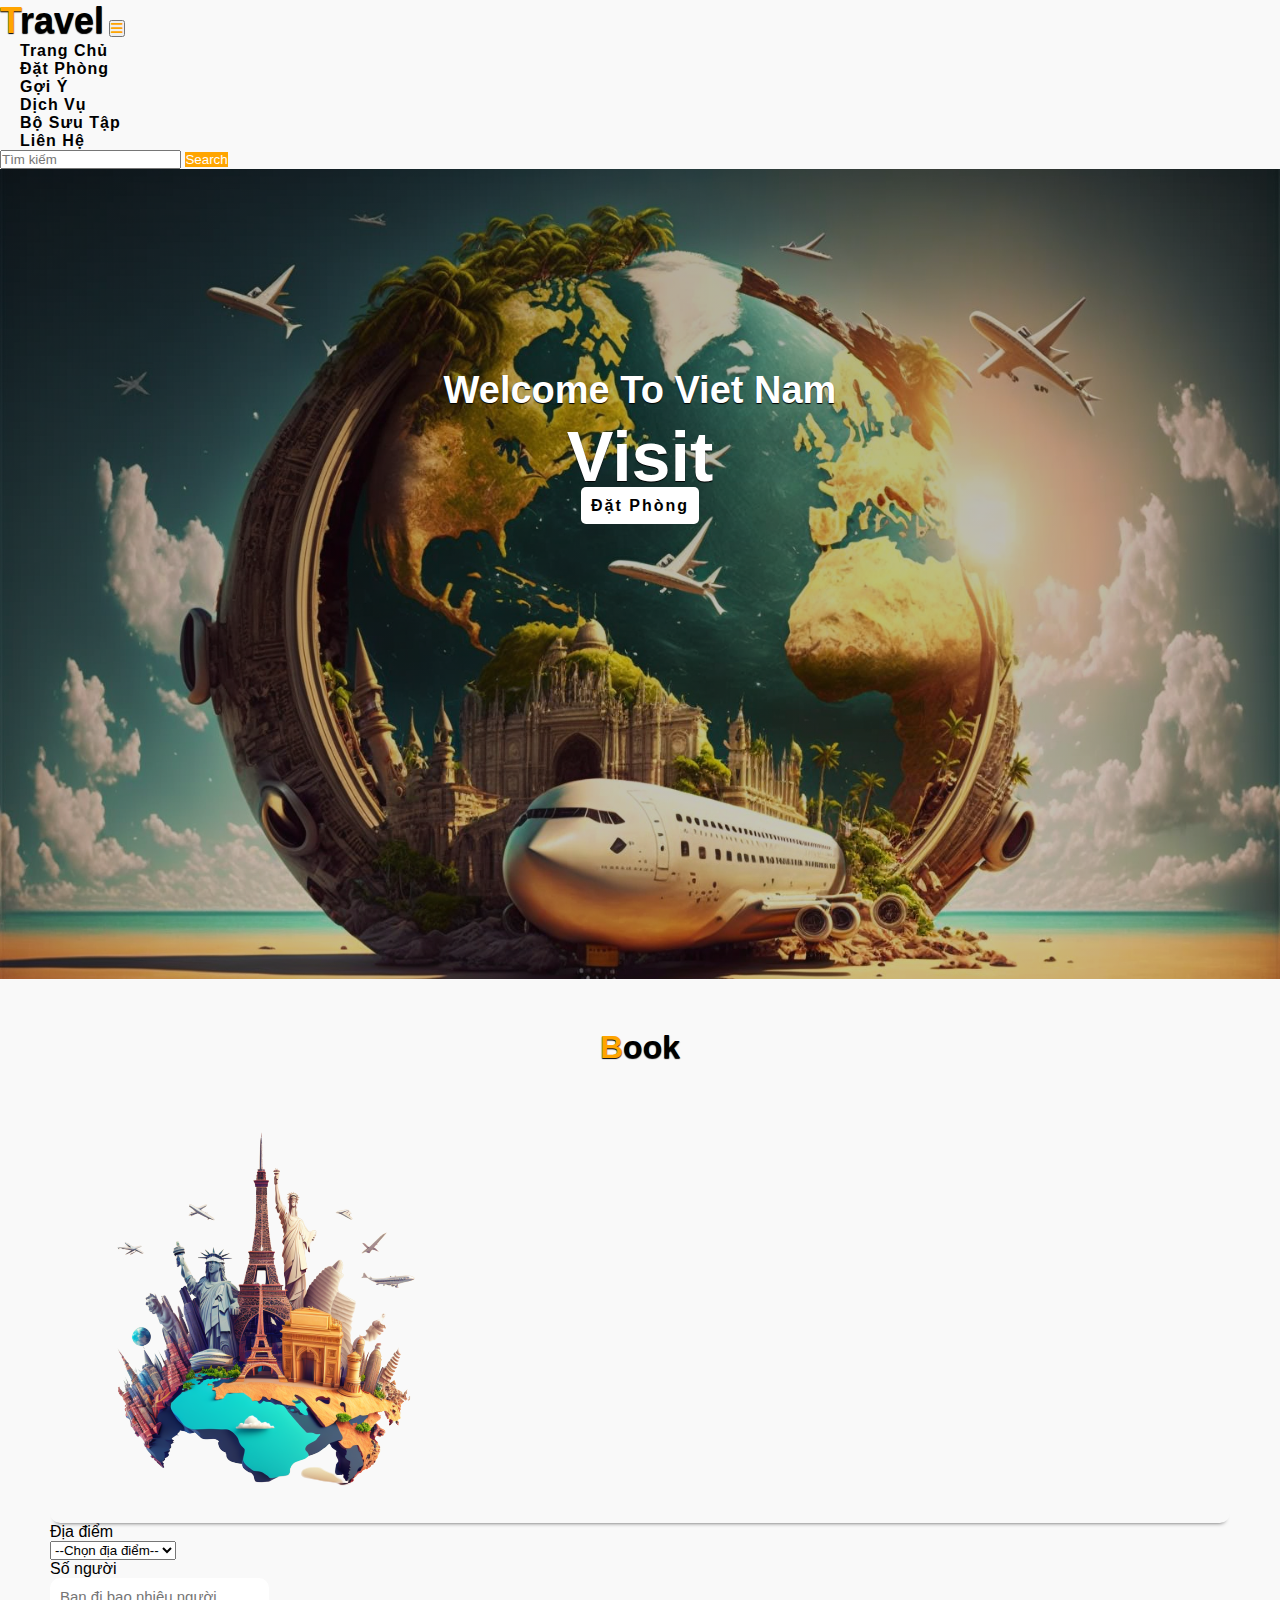
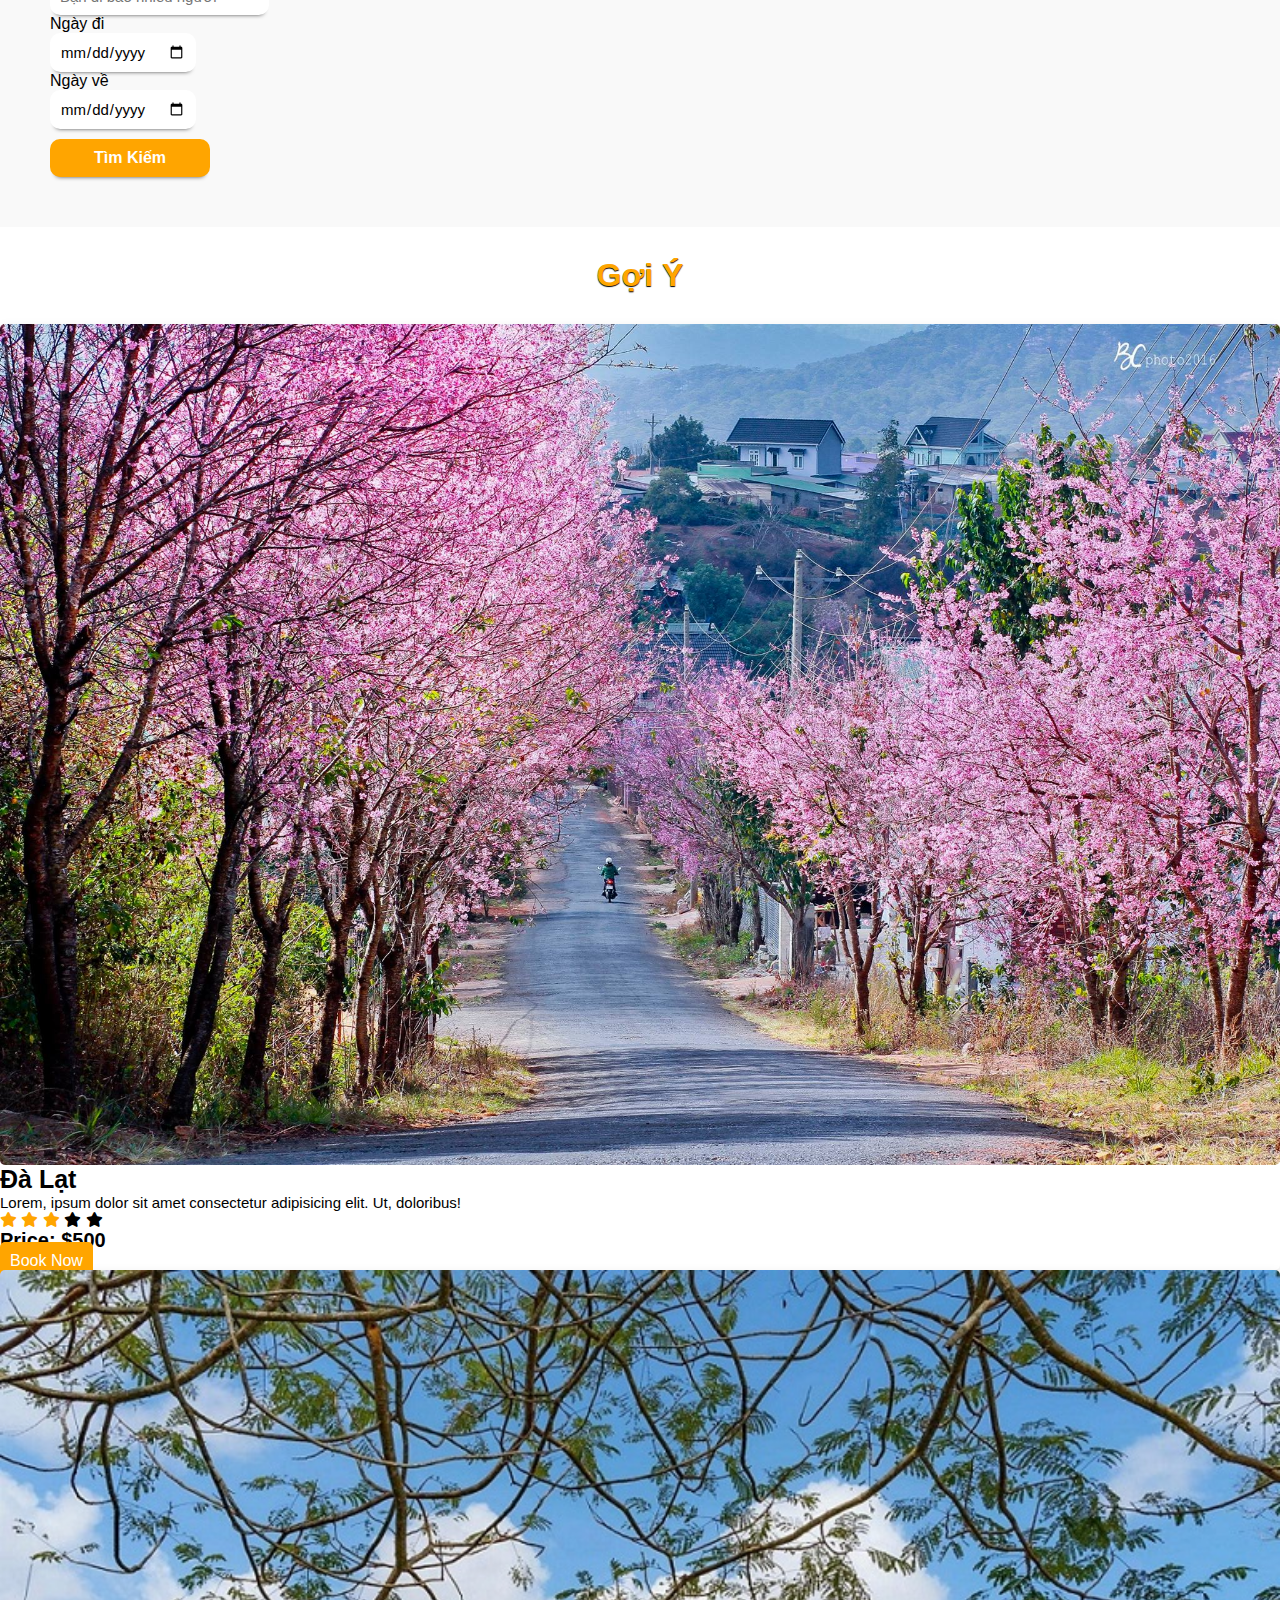
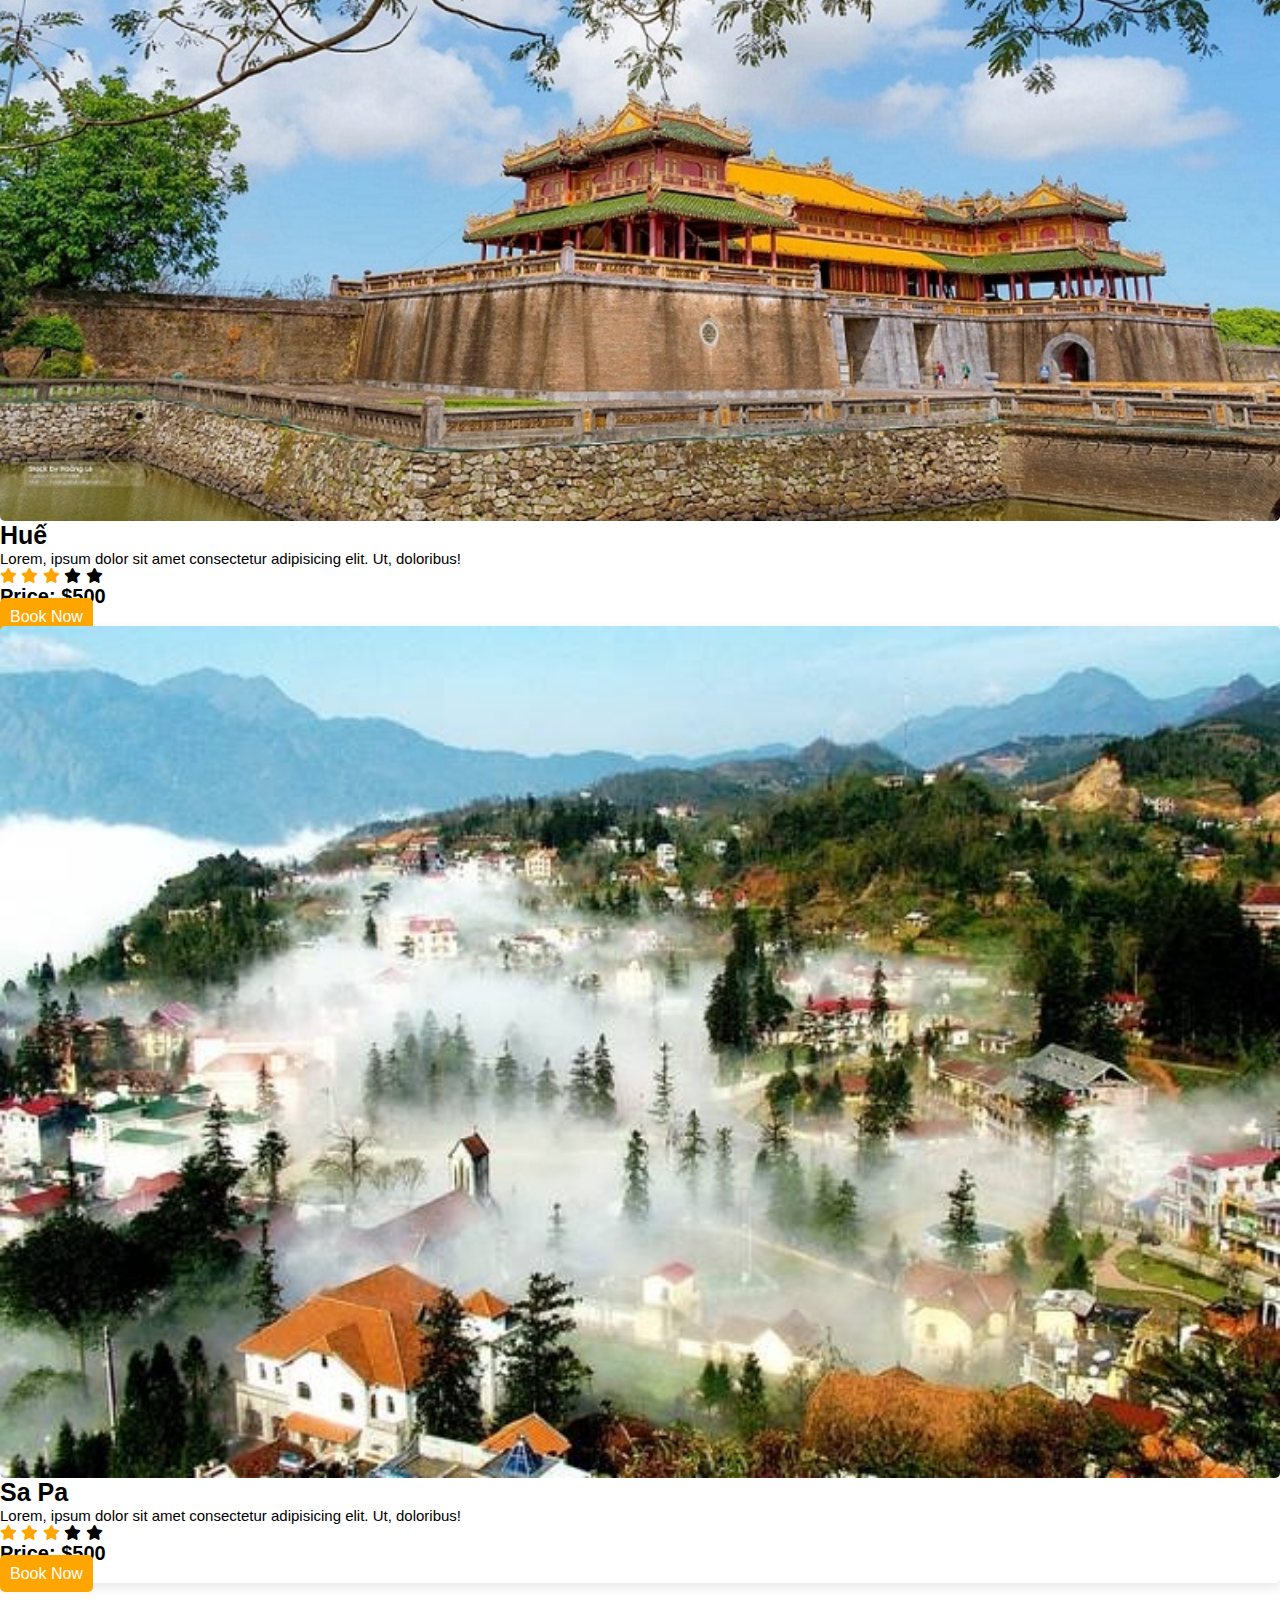
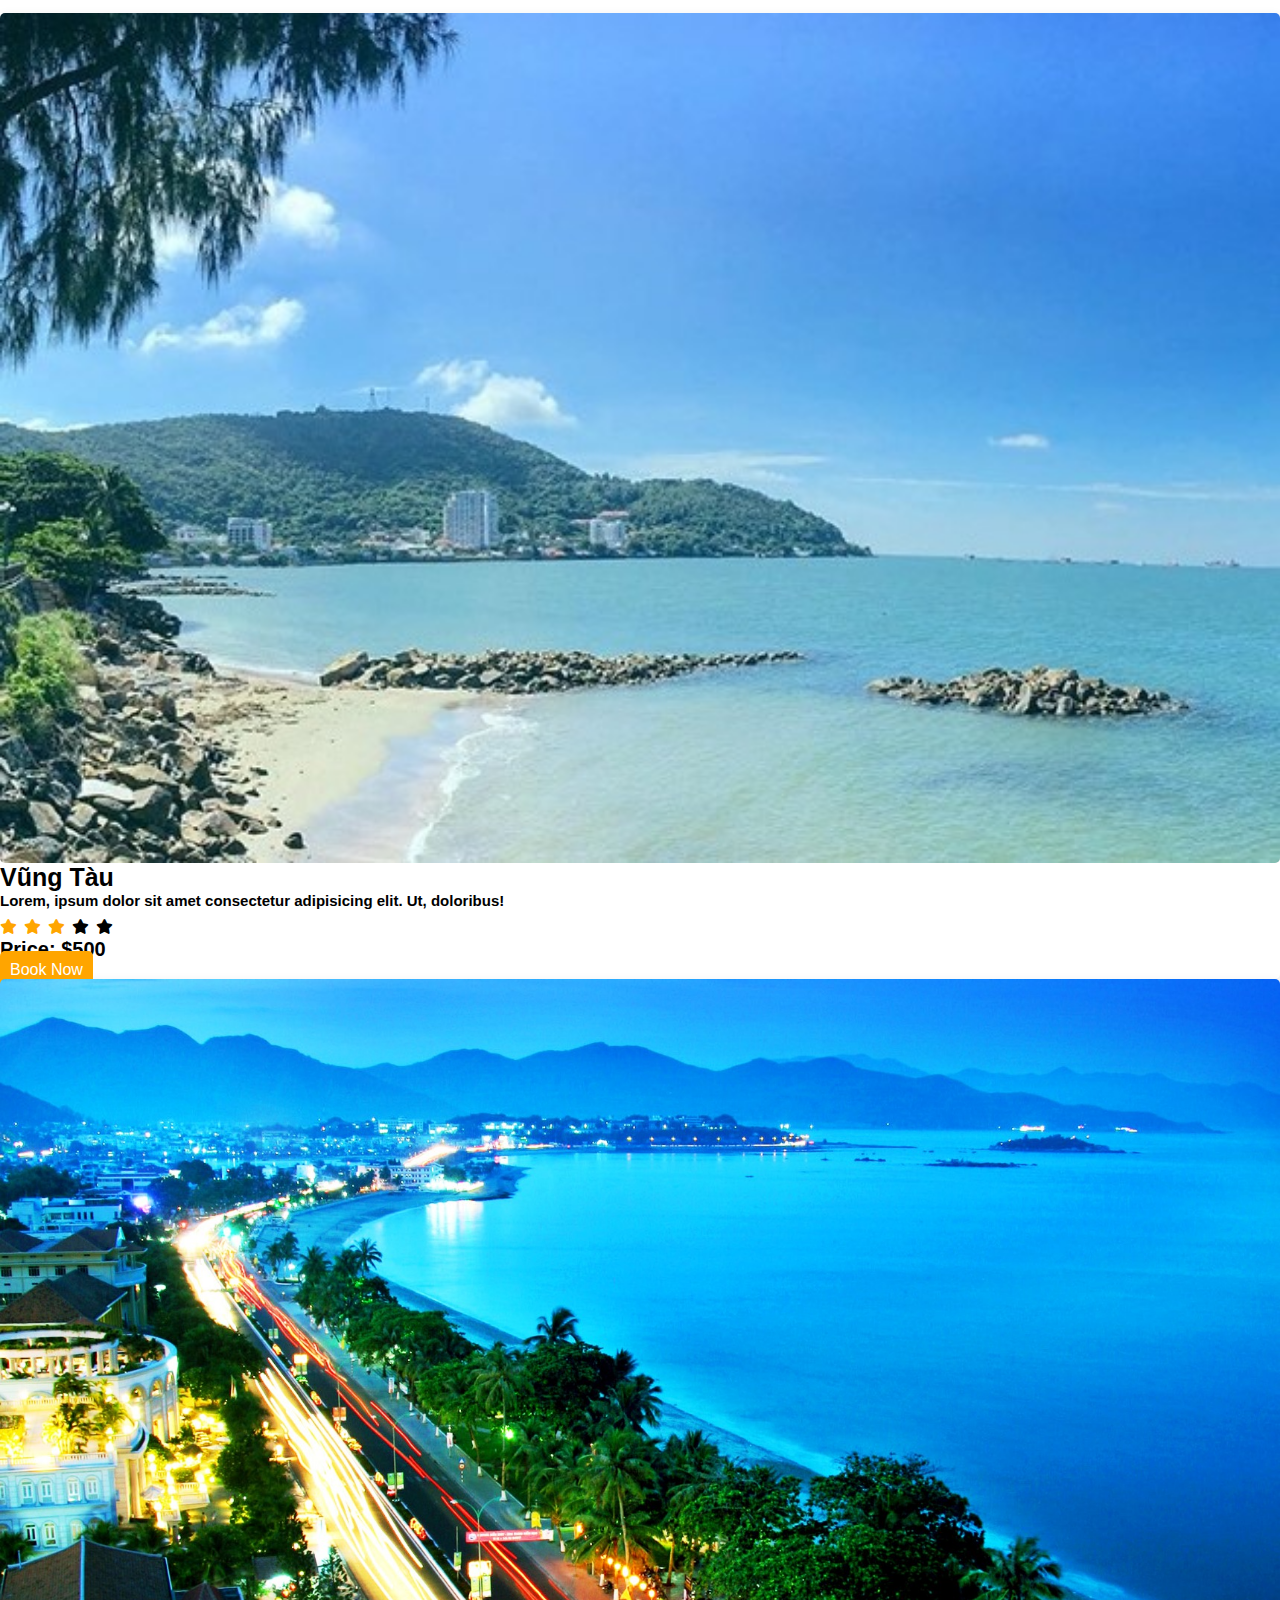
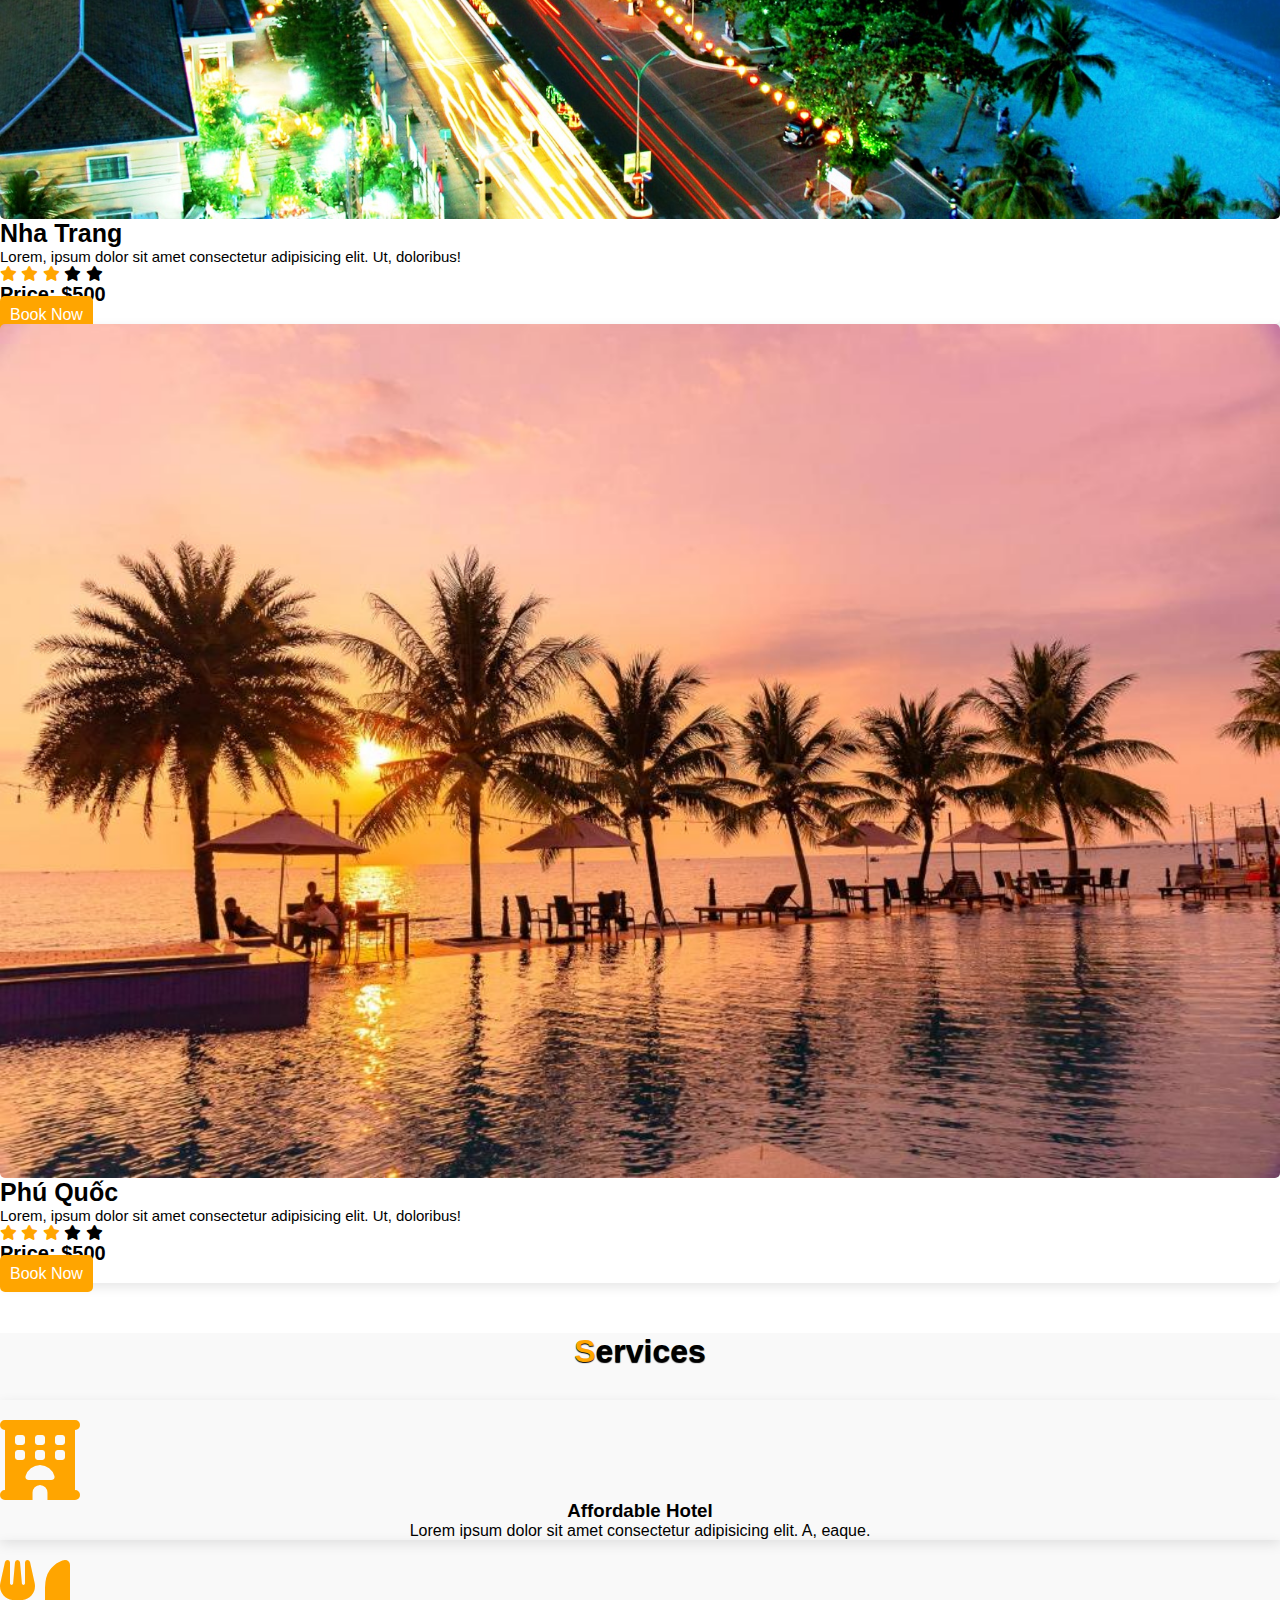
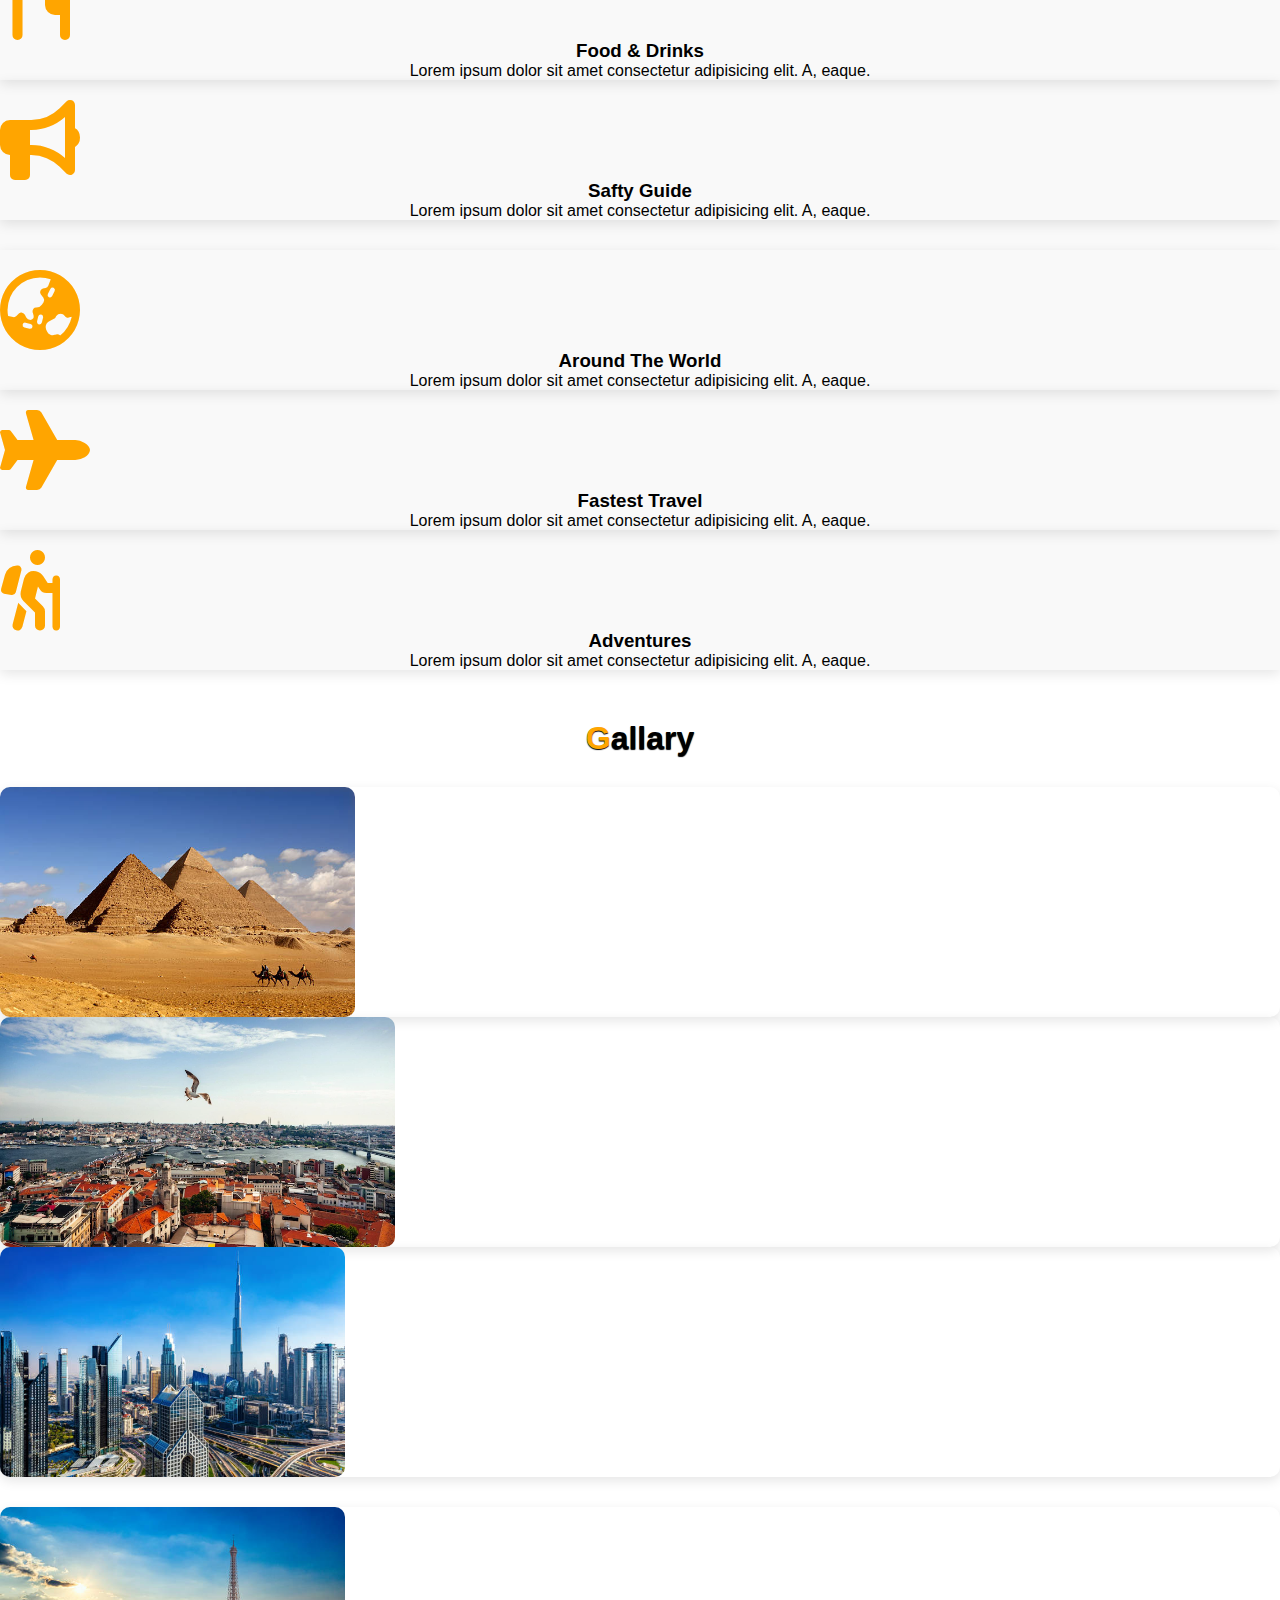
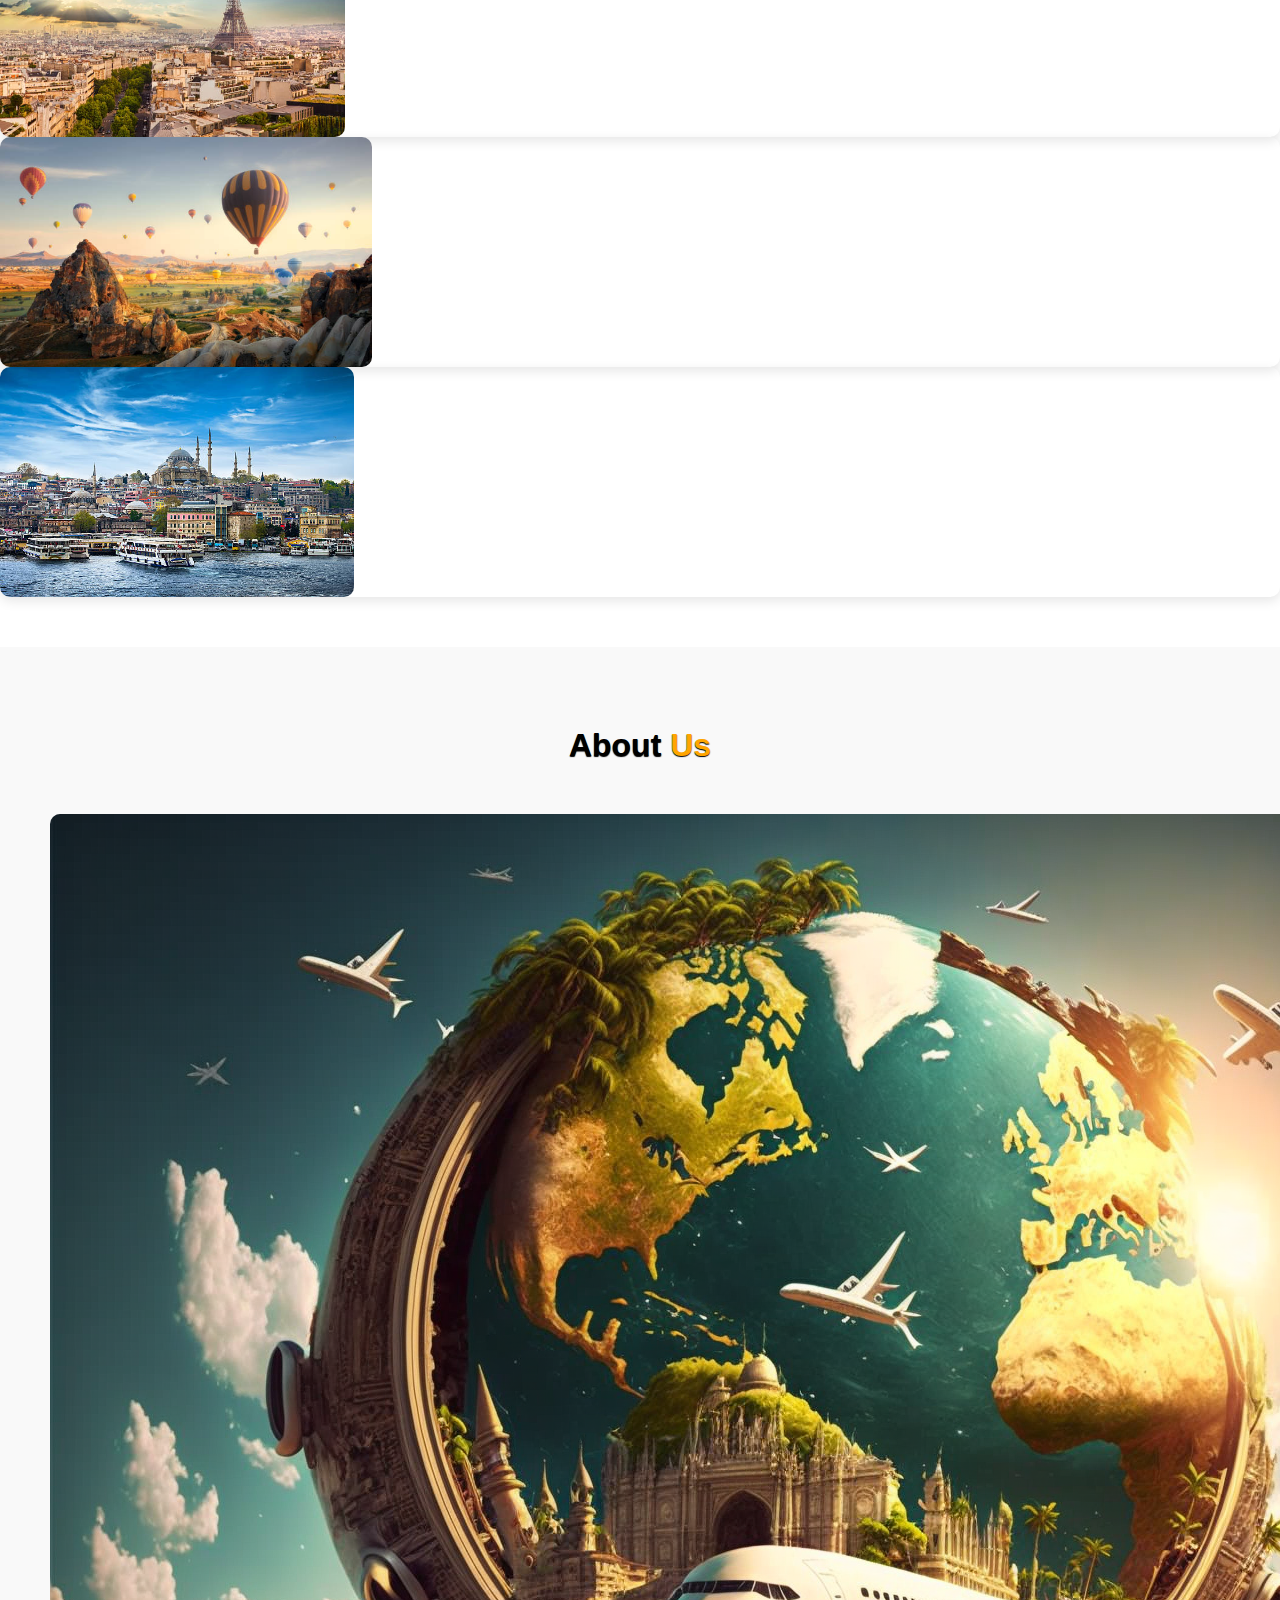
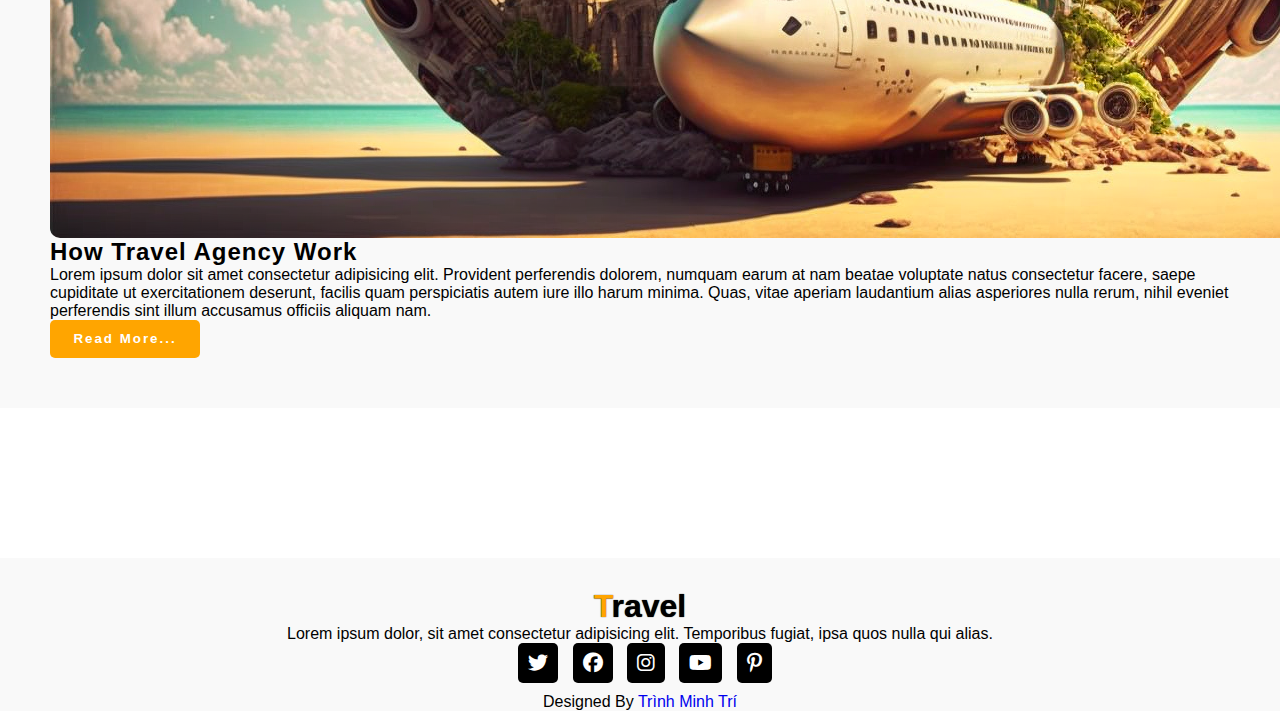
<file: index.html>
<html lang="en">
<head>
    <meta charset="UTF-8">
    <meta http-equiv="X-UA-Compatible" content="IE=edge">
    <meta name="viewport" content="width=device-width, initial-scale=1.0">
    <title>Travel Website</title>
    <link rel="icon" href="./images/logo2.png" type="image/png">
    

    <link rel="stylesheet" href="style.css">

    <!-- Bootstrap Link -->
    <link href="https://cdn.jsdelivr.net/npm/bootstrap@5.0.2/dist/css/bootstrap.min.css" rel="stylesheet" integrity="sha384-EVSTQN3/azprG1Anm3QDgpJLIm9Nao0Yz1ztcQTwFspd3yD65VohhpuuCOmLASjC" crossorigin="anonymous">
    <!-- Bootstrap Link -->


    <!-- Font Awesome Cdn -->
    <link rel="stylesheet" href="https://cdnjs.cloudflare.com/ajax/libs/font-awesome/6.2.1/css/all.min.css">
    <!-- Font Awesome Cdn -->


    <!-- Google Fonts -->
    <link rel="preconnect" href="https://fonts.googleapis.com">
    <link rel="preconnect" href="https://fonts.gstatic.com" crossorigin>
    <link href="https://fonts.googleapis.com/css2?family=Roboto:wght@500&display=swap" rel="stylesheet">
    <!-- Google Fonts -->
</head>
<body>
    





    <!-- Navbar Start -->
    <nav class="navbar navbar-expand-lg" id="navbar">
        <div class="container">
          <a class="navbar-brand" href="index.html" id="logo"><span>T</span>ravel</a>
          <button class="navbar-toggler" type="button" data-bs-toggle="collapse" data-bs-target="#mynavbar">
            <span><i class="fa-solid fa-bars"></i></span>
          </button>
          <div class="collapse navbar-collapse" id="mynavbar">
            <ul class="navbar-nav me-auto">
              <li class="nav-item">
                <a class="nav-link active" href="index.html">Trang Chủ</a>
              </li>
              <li class="nav-item">
                <a class="nav-link" href="#book">Đặt Phòng</a>
              </li>
              <li class="nav-item">
                <a class="nav-link" href="#packages">Gợi Ý</a>
              </li>
              <li class="nav-item">
                <a class="nav-link" href="#services">Dịch Vụ</a>
              </li>
              <li class="nav-item">
                <a class="nav-link" href="#gallary">Bộ Sưu Tập</a>
              </li>
              <li class="nav-item">
                <a class="nav-link" href="#about">Liên Hệ</a> 
              </li>
             
            </ul>
            <form class="d-flex">
              <input class="form-control me-2" type="text" placeholder="Tìm kiếm">
              <button class="btn btn-primary" type="button">Search</button>
            </form>
          </div>
        </div>
      </nav>
    <!-- Navbar End -->





    <!-- Home Section Start -->
    <div class="home">
        <div class="content">
            <h5>Welcome To Viet Nam</h5>
            <h1>Visit <span class="changecontent"></span></h1>
            <a href="#book">Đặt Phòng</a>
        </div>
    </div>
    <!-- Home Section End -->





    <!-- Section Book Start -->
    <section class="book" id="book">
      <div class="container">

        <div class="main-text">
          <h1><span>B</span>ook</h1>
        </div>
        
        <div class="row">

          <div class="col-md-6 py-3 py-md-0">
            <div class="card">
              <img src="./images/book-img.png" alt="">
            </div>
          </div>

          <div class="col-md-6 py-3 py-md-0">
            <form action="#">
              <p>Địa điểm</p>
              <select class="form-control" required>
                <option value="">--Chọn địa điểm--</option>
                <option value="Đà Lạt">Đà Lạt</option>
                <option value="Nha Trang">Nha Trang</option>
                <option value="Phú Quốc">Phú Quốc</option>
                <option value="Vũng Tàu">Vũng Tàu</option>
                <option value="TP. HCM">TP. HCM</option>
                <option value="Hà Nội">Hà Nội</option>
                <option value="Sa Pa">Sa Pa</option>
                <option value="Hội An">Hội An</option>
                <option value="Vịnh Hạ Long">Vịnh Hạ Long</option>
                <option value="Đà Nẵng">Đà Nẵng</option>
                <option value="Huế">Huế</option>
            </select><br>
            <p>Số người</p> 
              <input type="text" class="form-control" placeholder="Bạn đi bao nhiêu người" required><br>
            <p>Ngày đi</p> 
              <input type="date" class="form-control" placeholder="Ngày đi" required><br>
            <p>Ngày về</p> 
              <input type="date" class="form-control" placeholder="Ngày về" required><br>
              <input type="submit" value="Tìm Kiếm" class="submit" required>

            </form>
          </div>

        </div>
      </div>
    </section>
    <!-- Section Book End -->








    <!-- Section Packages Start -->
    <section class="packages" id="packages">
      <div class="container">
        
        <div class="main-txt">
          <h1><span>Gợi Ý</span></h1>
        </div>

        <div class="row" style="margin-top: 30px;">

          <div class="col-md-4 py-3 py-md-0">

            <div class="card">
              <img src="./images/da-lat.png" alt="" class="package-image" onclick="redirectToDetail()">
              <div class="card-body">
                <h3>Đà Lạt</h3>
                <p>Lorem, ipsum dolor sit amet consectetur adipisicing elit. Ut, doloribus!</p>
                <div class="star">
                  <i class="fa-solid fa-star checked"></i>
                  <i class="fa-solid fa-star checked"></i>
                  <i class="fa-solid fa-star checked"></i>
                  <i class="fa-solid fa-star "></i>
                  <i class="fa-solid fa-star "></i>
                </div>
                <h6>Price: <strong>$500</strong></h6>
                <a href="#" onclick="redirectToDetail()">Book Now</a>
              </div>
            </div>

          </div>
          <div class="col-md-4 py-3 py-md-0">

            <div class="card">
              <img src="./images/hue.png" alt=""  class="package-image" onclick="redirectToDetail()">
              <div class="card-body">
                <h3>Huế</h3>
                <p>Lorem, ipsum dolor sit amet consectetur adipisicing elit. Ut, doloribus!</p>
                <div class="star">
                  <i class="fa-solid fa-star checked"></i>
                  <i class="fa-solid fa-star checked"></i>
                  <i class="fa-solid fa-star checked"></i>
                  <i class="fa-solid fa-star "></i>
                  <i class="fa-solid fa-star "></i>
                </div>
                <h6>Price: <strong>$500</strong></h6>
                
                <a href="#" onclick="redirectToDetail()">Book Now</a>
              </div>
            </div>

          </div>
          <div class="col-md-4 py-3 py-md-0">

            <div class="card">
              <img src="./images/sa-pa.png" alt="" class="package-image" onclick="redirectToDetail()">
              <div class="card-body">
                <h3>Sa Pa</h3>
                <p>Lorem, ipsum dolor sit amet consectetur adipisicing elit. Ut, doloribus!</p>
                <div class="star">
                  <i class="fa-solid fa-star checked"></i>
                  <i class="fa-solid fa-star checked"></i>
                  <i class="fa-solid fa-star checked"></i>
                  <i class="fa-solid fa-star "></i>
                  <i class="fa-solid fa-star "></i>
                </div>
                <h6>Price: <strong>$500</strong></h6>
                <a href="#" onclick="redirectToDetail()">Book Now</a>
              </div>
            </div>

          </div>



        </div>



        <div class="row" style="margin-top: 30px;">

          <div class="col-md-4 py-3 py-md-0">

            <div class="card">
              <img src="./images/vung-tau.png" alt="" class="package-image" onclick="redirectToDetail()">
              <div class="card-body">
                <h3>Vũng Tàu
                <p>Lorem, ipsum dolor sit amet consectetur adipisicing elit. Ut, doloribus!</p>
                <div class="star">
                  <i class="fa-solid fa-star checked"></i>
                  <i class="fa-solid fa-star checked"></i>
                  <i class="fa-solid fa-star checked"></i>
                  <i class="fa-solid fa-star "></i>
                  <i class="fa-solid fa-star "></i>
                </div>
                <h6>Price: <strong>$500</strong></h6>
                <a href="#" onclick="redirectToDetail()">Book Now</a>
              </div>
            </div>

          </div>
          <div class="col-md-4 py-3 py-md-0">

            <div class="card">
              <img src="./images/nha-trang.png" alt="" class="package-image" onclick="redirectToDetail()">
              <div class="card-body">
                <h3>Nha Trang</h3>
                <p>Lorem, ipsum dolor sit amet consectetur adipisicing elit. Ut, doloribus!</p>
                <div class="star">
                  <i class="fa-solid fa-star checked"></i>
                  <i class="fa-solid fa-star checked"></i>
                  <i class="fa-solid fa-star checked"></i>
                  <i class="fa-solid fa-star "></i>
                  <i class="fa-solid fa-star "></i>
                </div>
                <h6>Price: <strong>$500</strong></h6>
                <a href="#" onclick="redirectToDetail()">Book Now</a>
              </div>
            </div>

          </div>
          <div class="col-md-4 py-3 py-md-0">

            <div class="card">
              <img src="./images/phu-quoc.png" alt="" class="package-image" onclick="redirectToDetail()">
              <div class="card-body">
                <h3>Phú Quốc</h3>
                <p>Lorem, ipsum dolor sit amet consectetur adipisicing elit. Ut, doloribus!</p>
                <div class="star">
                  <i class="fa-solid fa-star checked"></i>
                  <i class="fa-solid fa-star checked"></i>
                  <i class="fa-solid fa-star checked"></i>
                  <i class="fa-solid fa-star "></i>
                  <i class="fa-solid fa-star "></i>
                </div>
                <h6>Price: <strong>$500</strong></h6>
                <a href="#" onclick="redirectToDetail()">Book Now</a>
              </div>
            </div>

          </div>



        </div>


      </div>
    </section>
    <!-- Section Packages End -->







    <!-- Section Services Start -->
    <section class="services" id="services">
      <div class="container">

        <div class="main-txt">
          <h1><span>S</span>ervices</h1>
        </div>

        <div class="row" style="margin-top: 30px;">

          <div class="col-md-4 py-3 py-md-0">

            <div class="card">
              <i class="fas fa-hotel"></i>
              <div class="card-body">
                <h3>Affordable Hotel</h3>
                <p>Lorem ipsum dolor sit amet consectetur adipisicing elit. A, eaque.</p>
              </div>
            </div>

          </div>
          <div class="col-md-4 py-3 py-md-0">

            <div class="card">
              <i class="fas fa-utensils"></i>
              <div class="card-body">
                <h3>Food & Drinks</h3>
                <p>Lorem ipsum dolor sit amet consectetur adipisicing elit. A, eaque.</p>
              </div>
            </div>

          </div>
          <div class="col-md-4 py-3 py-md-0">

            <div class="card">
              <i class="fas fa-bullhorn"></i>
              <div class="card-body">
                <h3>Safty Guide</h3>
                <p>Lorem ipsum dolor sit amet consectetur adipisicing elit. A, eaque.</p>
              </div>
            </div>

          </div>



        </div>


        <div class="row" style="margin-top: 30px;">

          <div class="col-md-4 py-3 py-md-0">

            <div class="card">
              <i class="fas fa-globe-asia"></i>
              <div class="card-body">
                <h3>Around The World</h3>
                <p>Lorem ipsum dolor sit amet consectetur adipisicing elit. A, eaque.</p>
              </div>
            </div>

          </div>
          <div class="col-md-4 py-3 py-md-0">

            <div class="card">
              <i class="fas fa-plane"></i>
              <div class="card-body">
                <h3>Fastest Travel</h3>
                <p>Lorem ipsum dolor sit amet consectetur adipisicing elit. A, eaque.</p>
              </div>
            </div>

          </div>
          <div class="col-md-4 py-3 py-md-0">

            <div class="card">
              <i class="fas fa-hiking"></i>
              <div class="card-body">
                <h3>Adventures</h3>
                <p>Lorem ipsum dolor sit amet consectetur adipisicing elit. A, eaque.</p>
              </div>
            </div>

          </div>



        </div>

      </div>
    </section>
    <!-- Section Services End -->




    <!-- Section Gallary Start -->
    <section class="gallary" id="gallary">
      <div class="container">

        <div class="main-txt">
          <h1><span>G</span>allary</h1>
        </div>

        <div class="row" style="margin-top: 30px;">
          <div class="col-md-4 py-3 py-md-0">
            <div class="card">
              <img src="./images/g1.png" alt="" height="230px">
            </div>
          </div>
          <div class="col-md-4 py-3 py-md-0">
            <div class="card">
              <img src="./images/g2.png" alt="" height="230px">
            </div>
          </div>
          <div class="col-md-4 py-3 py-md-0">
            <div class="card">
              <img src="./images/g3.png" alt="" height="230px">
            </div>
          </div>
        </div>


        <div class="row" style="margin-top: 30px;">
          <div class="col-md-4 py-3 py-md-0">
            <div class="card">
              <img src="./images/g4.png" alt="" height="230px">
            </div>
          </div>
          <div class="col-md-4 py-3 py-md-0">
            <div class="card">
              <img src="./images/g5.png" alt="" height="230px">
            </div>
          </div>
          <div class="col-md-4 py-3 py-md-0">
            <div class="card">
              <img src="./images/g6.png" alt="" height="230px">
            </div>
          </div>
        </div>

      </div>
    </section>
    <!-- Section Gallary End -->







    <!-- About Start -->
    <section class="about" id="about">
      <div class="container">

        <div class="main-txt">
          <h1>About <span>Us</span></h1>
        </div>

        <div class="row" style="margin-top: 50px;">

          <div class="col-md-6 py-3 py-md-0">
            <div class="card">
              <img src="./images/about-img.png" alt="">
            </div>
          </div>

          <div class="col-md-6 py-3 py-md-0">
            <h2>How Travel Agency Work</h2>
            <p>Lorem ipsum dolor sit amet consectetur adipisicing elit. Provident perferendis dolorem, numquam earum at nam beatae voluptate natus consectetur facere, saepe cupiditate ut exercitationem deserunt, facilis quam perspiciatis autem iure illo harum minima. Quas, vitae aperiam laudantium alias asperiores nulla rerum, nihil eveniet perferendis sint illum accusamus officiis aliquam nam.</p>
            <button id="about-btn">Read More...</button>
          </div>

        </div>

      </div>
    </section>
    <!-- About End -->








    <!-- Footer Start -->
    <footer id="footer">
      <h1><span>T</span>ravel</h1>
      <p>Lorem ipsum dolor, sit amet consectetur adipisicing elit. Temporibus fugiat, ipsa quos nulla qui alias.</p>
      <div class="social-links">
        <i class="fa-brands fa-twitter"></i>
        <i class="fa-brands fa-facebook"></i>
        <i class="fa-brands fa-instagram"></i>
        <i class="fa-brands fa-youtube"></i>
        <i class="fa-brands fa-pinterest-p"></i>
      </div>
      <div class="credit">
        <p>Designed By <a href="#">Trình Minh Trí</a></p>
      </div>
      
    </footer>
    <!-- Footer End -->







    


    <script src="https://cdn.jsdelivr.net/npm/bootstrap@5.0.2/dist/js/bootstrap.bundle.min.js" integrity="sha384-MrcW6ZMFYlzcLA8Nl+NtUVF0sA7MsXsP1UyJoMp4YLEuNSfAP+JcXn/tWtIaxVXM" crossorigin="anonymous">
      document.getElementById('searchForm').addEventListener('submit', function(event) {
          event.preventDefault(); // Prevent default form submission
      
          // Scroll to the packages section
          document.getElementById('packages').scrollIntoView({ behavior: 'smooth' });
      });

    </script>
    <script>
        function redirectToDetail() {
            // Redirect to detail.html
            window.location.href = 'detail.html';
        }
        
    </script>
</body>
</html>
</file>
<file: style.css>
*{
    margin: 0;
    padding: 0;
    box-sizing: border-box;
    text-decoration: none;
    list-style: none;
    scroll-behavior: smooth;
    font-family: 'Lato', sans-serif;
}

/* Navbar Start */
#navbar{
    background: #f9f9f9;
}
#logo{
    font-size: 36px;
    font-weight: 550;
    color: black;
    text-shadow: 0px 1px 1px black;
    margin-bottom: 5px;
}
#logo span{
    color: #ffa500;
}
.navbar-toggler span{
    color: #ffa500;
}
.navbar-nav{
    margin-left: 20px;
}
.nav-item .nav-link{
    font-size: 16px;
    font-weight: 550;
    color: black;
    letter-spacing: 1px;
    border-radius: 3px;
    transition: 0.5s ease;
}
.nav-item .nav-link:hover{
    background: #ffa500;
    color: white;
}
#navbar form button{
    background: orange;
    color: white;
    border: none;
}
/* Navbar End */

/* Home Section Start */
.home{
    width: 100%;
    height: 90vh;
    background-image: linear-gradient(rgba(0,0,0,0.3),rgba(0,0,0,0.2)), url(./images/about-img.png);
    background-repeat: no-repeat;
    background-size: cover;
}
.home .content{
    text-align: center;
    padding-top: 200px;
}
.home .content h5{
    color: white;
    font-size: 38px;
    font-weight: 550;
    text-shadow: 0px 1px 1px black;
}
.home .content h1{
    color: white;
    font-size: 70px;
    font-weight: 550;
    text-shadow: 0px 1px 1px black;
    margin-top: 5px;
}
.changecontent::after{
    content: ' ';
    color: #ffa500;
    text-shadow: 0px 1px 1px black;
    animation: changetext 10s infinite linear;
}
@keyframes changetext{
    0%{content: "Đà Lạt";}
    10%{content: "Nha Trang";}
    20%{content: "Phú Quốc";}
    30%{content: "Vũng Tàu";}
    40%{content: "TP. HCM";}
    50%{content: "Hà Nội";}
    60%{content: "Sa Pa";}
    70%{content: "Hội An";}
    80%{content: "Vịnh Hạ Long";}
    90%{content: "Đà Nẵng";}
    100%{content: "Huế";}
} 
.home .content p{
    color: white;
    font-size: 15px;
    font-weight: 600;
    text-shadow: 0px 1px 1px black;
    margin-bottom: 30px;
    margin-top: 5px;
}
.home .content a{
    padding: 10px;
    background: white;
    color: black;
    letter-spacing: 2px;
    font-weight: 550;
    border-radius: 5px;
    text-decoration: none;
    transition: 0.5s;
}
.home .content a:hover{
    background: #ffa500;
    color: white;
}
@media (max-width:850px){
    .home{
        background-position: 50%;
    }
}
@media (max-width:450px){
    .home .content h5{
        font-size: 25px;
    }
    .home .content h1{
        font-size: 38px;
    }
    .home .content p{
        font-size: 13px;
    }
}
/* Home Section End */

/* Section Book Start */
.book{
    background: #f9f9f9;
    padding: 50px;
}
.main-text h1{
    text-align: center;
    text-shadow: 0px 1px 1px black;
    font-weight: 600;
}
.main-text h1 span{
    color: #ffa500;
}
.book .card{
    border-radius: 10px;
    box-shadow: 0px 5px 5px -6px black;
}
.book .row{
    margin-top: 30px;
}
.book form input{
    padding: 10px;
    color: black;
    border: none;
    outline: none;
    font-size: 15px;
    border-radius: 10px;
    box-shadow: 0px 5px 5px -6px black;
}
.book form textarea{
    border: none;
    border-radius: 10px;
    resize: none;
    box-shadow: 0px 5px 5px -6px black;
    height: 200px;
}
.book .submit{
    width: 160px;
    font-size: 16px;
    font-weight: 550;
    background: #ffa500;
    color: white;
    margin-top: 10px;
    transition: 0.5s;
}
.book .submit:hover{
    width: 170px;
}
@media (max-width:765px){
    .book{
        padding: 0;
    }
    .main-text h1{
        padding: 20px;
    }
}
/* Section Book End */





/* Section Packages Start */
.main-txt h1{
    text-align: center;
    margin-top: 30px;
    font-weight: 600;
    text-shadow: 0px 1px 1px black;
}
.main-txt h1 span{
    color: #ffa500;
}
.packages .card{
    border-radius: 5px;
    border: none;
    box-shadow: rgba(0,0,0,0.1) 0px 4px 12px;
}
.packages .card img{
    border-radius: 5px;
}
.packages .card .card-body{
    background: transparent;
}
.packages .card .card-body h3{
    font-size: 25px;
    font-weight: 600;
}
.packages .card .card-body p{
    font-size: 15px;
}
.checked{
    color: #ffa500;
}
.star i{
    font-size: 15px;
}
.packages .card .card-body h6{
    font-size: 20px;
}
.packages .card .card-body a{
    padding: 10px;
    text-decoration: none;
    background: #ffa500;
    color: white;
    border-radius: 5px;
}

.image-container {
    width: 100%;
    height: auto;
    overflow: hidden;
    position: relative;
}

.package-image {
    width: 100%;
    height: auto;
    display: block;
    transition: transform 0.5s ease;
}


/* Section Packages End */




/* Section Services Start */
.services{
    background: #f9f9f9;
    margin-top: 50px;
}
.services .card{
    box-shadow: rgba(0,0,0,0.1) 0px 4px 12px;
    border: none;
    cursor: pointer;
}
.services .card i{
    font-size: 80px;
    text-align: center;
    color: #ffa500;
    margin-top: 20px;
}
.services .card .card-body h3{
    font-weight: 600;
}
.services .card .card-body{
    text-align: center;
}
/* Section Services End */





/* Section Gallary Start */
.gallary{
    margin-top: 50px;
}
.gallary .card{
    border-radius: 10px;
    box-shadow: rgba(0,0,0,0.1) 0px 4px 12px;
    cursor: pointer;
}
.gallary .card img{
    border-radius: 10px;
    transition: 0.5s;
}
.gallary .card img:hover{
    transform: scale(1.1);
}
/* Section Gallary End */




/* About Start */
.about{
    padding: 50px;
    margin-top: 50px;
    background: #f9f9f9;
}
.about .card{
    border-radius: 10px;
}
.about .card img{
    border-radius: 10px;
}
.about h2{
    font-weight: 600;
    letter-spacing: 1px;
}
.about p{
    font-weight: 500;
}
#about-btn{
    width: 150px;
    height: 38px;
    border: none;
    border-radius: 5px;
    background: #ffa500;
    color: white;
    letter-spacing: 2px;
    font-weight: 550;
    transition: 0.5s ease;
    cursor: pointer;
}
#about-btn:hover{
    width: 170px;
}
@media (max-width:765px){
    .about{
        padding: 0;
    }
}
/* About End */




/* Footer Start */
#footer{
    width: 100%;
    margin-top: 150px;
    text-align: center;
    background: #f9f9f9;
}
#footer h1{
    font-weight: 600;
    padding-top: 30px;
    text-shadow: 0px 0px 1px black;
}
#footer h1 span{
    color: #ffa500;
}
.social-links i{
    padding: 10px;
    border-radius: 5px;
    font-size: 20px;
    background: black;
    color: white;
    margin-left: 10px;
    margin-bottom: 10px;
    transition: 0.5s ease;
    cursor: pointer;
}
.social-links i:hover{
    background: #ffa500;
}
/* Footer End */


img {
    transition: transform 0.3s ease-in-out;
}

/* Add hover effect to images */
img:hover {
    transform: scale(1.1); /* Phóng to hình ảnh khi hover */
}
</file>
